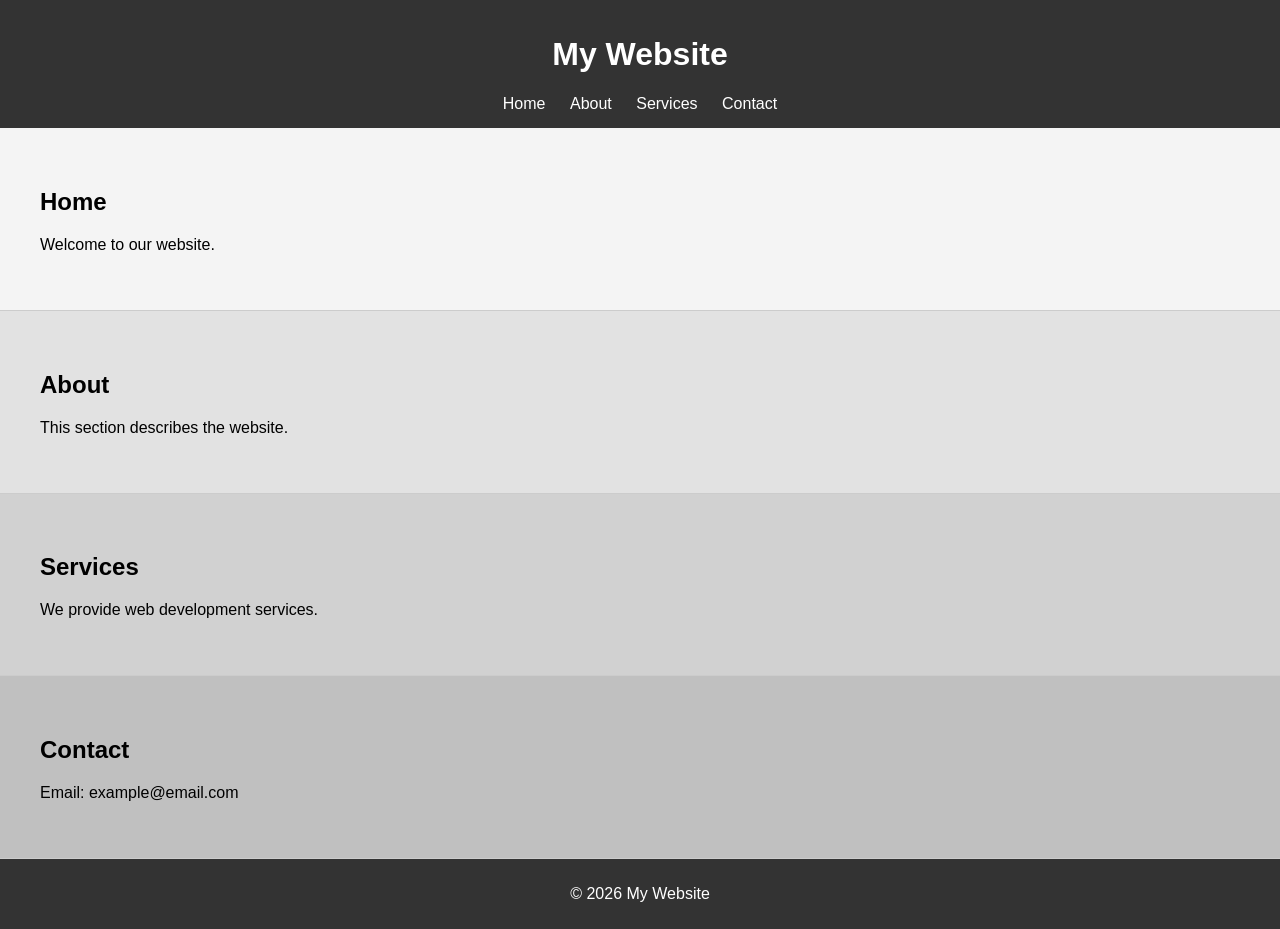
<file: experiments/exp1/index.html>
<!DOCTYPE html>
<html lang="en">
<head>
    <meta charset="UTF-8">
    <title>Multi-Section Webpage</title>
    <link rel="stylesheet" href="style.css">
</head>
<body>

    <header>
        <h1>My Website</h1>
        <nav>
            <a href="#home">Home</a>
            <a href="#about">About</a>
            <a href="#services">Services</a>
            <a href="#contact">Contact</a>
        </nav>
    </header>

    <section id="home">
        <h2>Home</h2>
        <p>Welcome to our website.</p>
    </section>

    <section id="about">
        <h2>About</h2>
        <p>This section describes the website.</p>
    </section>

    <section id="services">
        <h2>Services</h2>
        <p>We provide web development services.</p>
    </section>

    <section id="contact">
        <h2>Contact</h2>
        <p>Email: example@email.com</p>
    </section>

    <footer>
        <p>&copy; 2026 My Website</p>
    </footer>

</body>
</html>
</file>
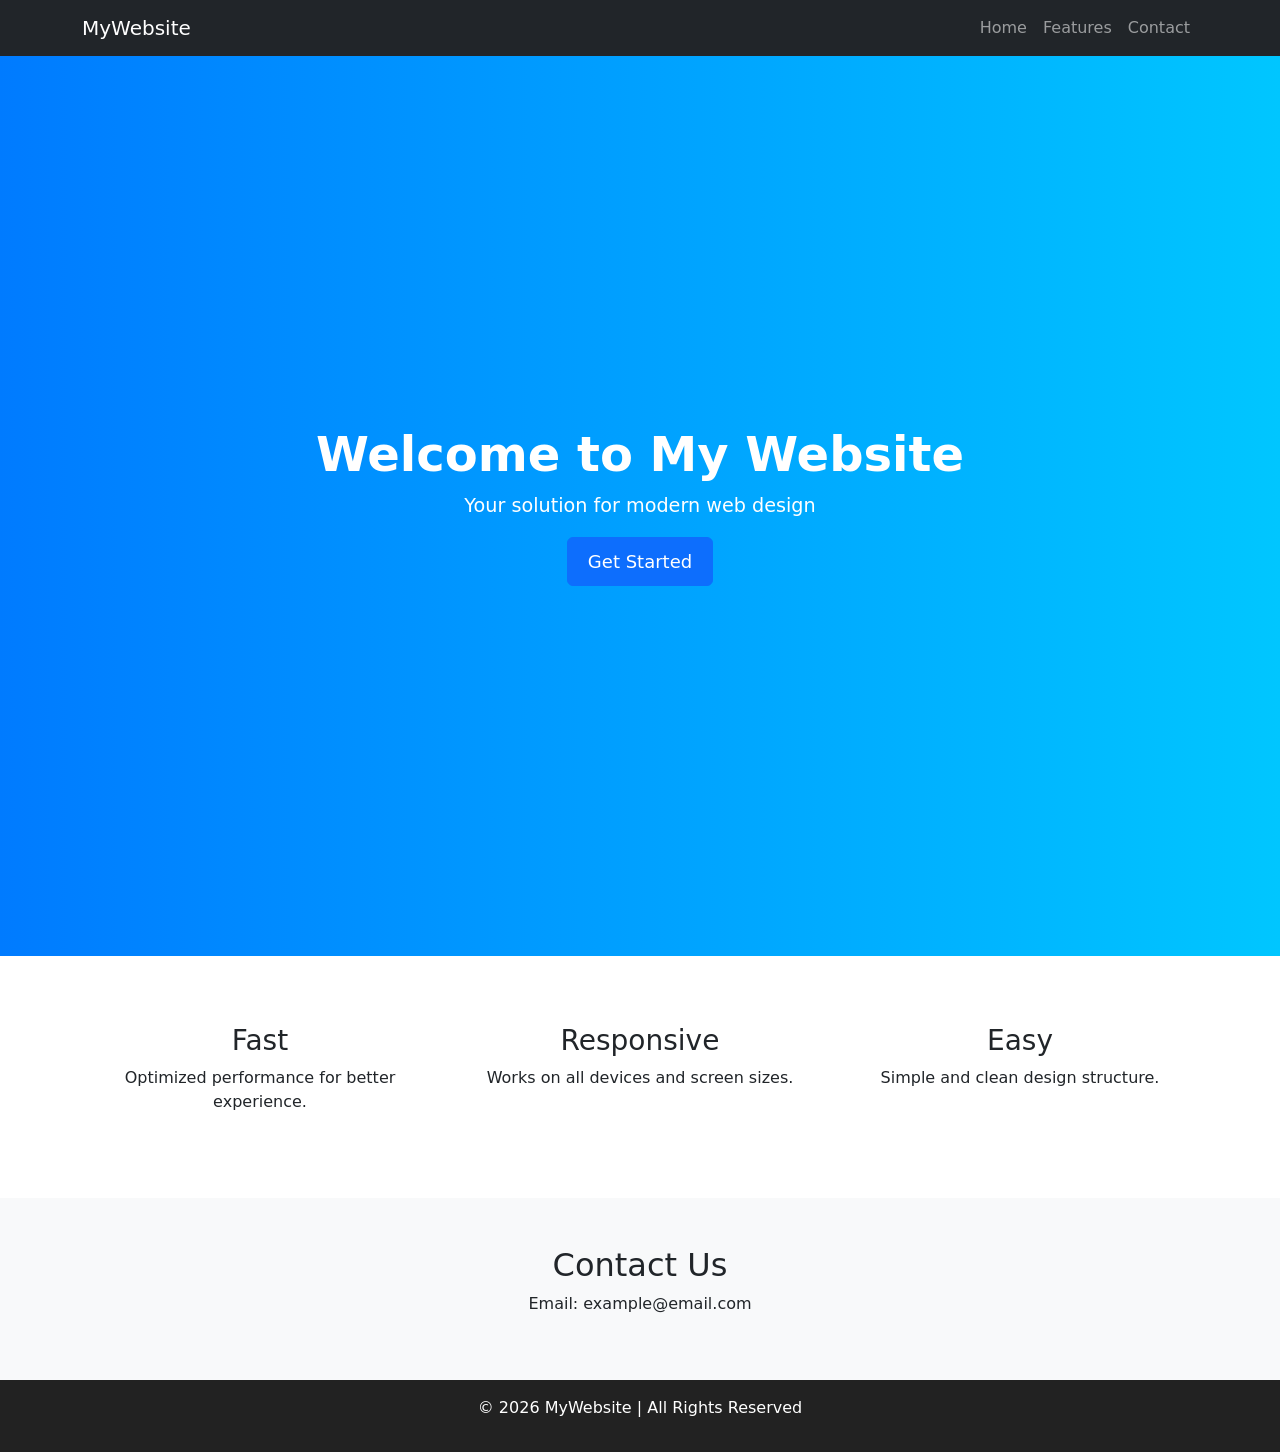
<file: experiments/exp3/index.html>
<!DOCTYPE html>
<html lang="en">
<head>
    <meta charset="UTF-8">
    <meta name="viewport" content="width=device-width, initial-scale=1.0">
    <title>Responsive Landing Page</title>

    <!-- Bootstrap CSS -->
    <link href="https://cdn.jsdelivr.net/npm/bootstrap@5.3.0/dist/css/bootstrap.min.css" rel="stylesheet">

    <style>
        /* Hero Section */
        .hero {
            height: 100vh;
            background: linear-gradient(to right, #007bff, #00c6ff);
            display: flex;
            align-items: center;
            color: white;
        }

        .hero h1 {
            font-size: 3rem;
            font-weight: bold;
        }

        .hero p {
            font-size: 1.2rem;
        }

        .btn-custom {
            padding: 10px 20px;
            font-size: 18px;
        }

        /* Features Section */
        .feature-box {
            padding: 20px;
            transition: transform 0.3s;
        }

        .feature-box:hover {
            transform: scale(1.05);
        }

        /* Footer */
        footer {
            background-color: #222;
            color: white;
        }

        /* Responsive */
        @media (max-width: 768px) {
            .hero h1 {
                font-size: 2rem;
            }
        }
    </style>
</head>

<body>

<!-- Navbar -->
<nav class="navbar navbar-expand-lg navbar-dark bg-dark">
    <div class="container">
        <a class="navbar-brand" href="#">MyWebsite</a>
        <button class="navbar-toggler" data-bs-toggle="collapse" data-bs-target="#navMenu">
            <span class="navbar-toggler-icon"></span>
        </button>

        <div class="collapse navbar-collapse" id="navMenu">
            <ul class="navbar-nav ms-auto">
                <li class="nav-item"><a class="nav-link" href="#">Home</a></li>
                <li class="nav-item"><a class="nav-link" href="#">Features</a></li>
                <li class="nav-item"><a class="nav-link" href="#">Contact</a></li>
            </ul>
        </div>
    </div>
</nav>

<!-- Hero Section -->
<section class="hero text-center">
    <div class="container">
        <h1>Welcome to My Website</h1>
        <p>Your solution for modern web design</p>
        <a href="#" class="btn btn-primary btn-custom">Get Started</a>
    </div>
</section>

<!-- Features Section -->
<section class="py-5">
    <div class="container">
        <div class="row text-center">

            <div class="col-md-4 feature-box">
                <h3>Fast</h3>
                <p>Optimized performance for better experience.</p>
            </div>

            <div class="col-md-4 feature-box">
                <h3>Responsive</h3>
                <p>Works on all devices and screen sizes.</p>
            </div>

            <div class="col-md-4 feature-box">
                <h3>Easy</h3>
                <p>Simple and clean design structure.</p>
            </div>

        </div>
    </div>
</section>

<!-- Contact Section -->
<section class="bg-light py-5">
    <div class="container text-center">
        <h2>Contact Us</h2>
        <p>Email: example@email.com</p>
    </div>
</section>

<!-- Footer -->
<footer class="text-center py-3">
    <p>© 2026 MyWebsite | All Rights Reserved</p>
</footer>

<!-- Bootstrap JS -->
<script src="https://cdn.jsdelivr.net/npm/bootstrap@5.3.0/dist/js/bootstrap.bundle.min.js"></script>

</body>
</html>
</file>
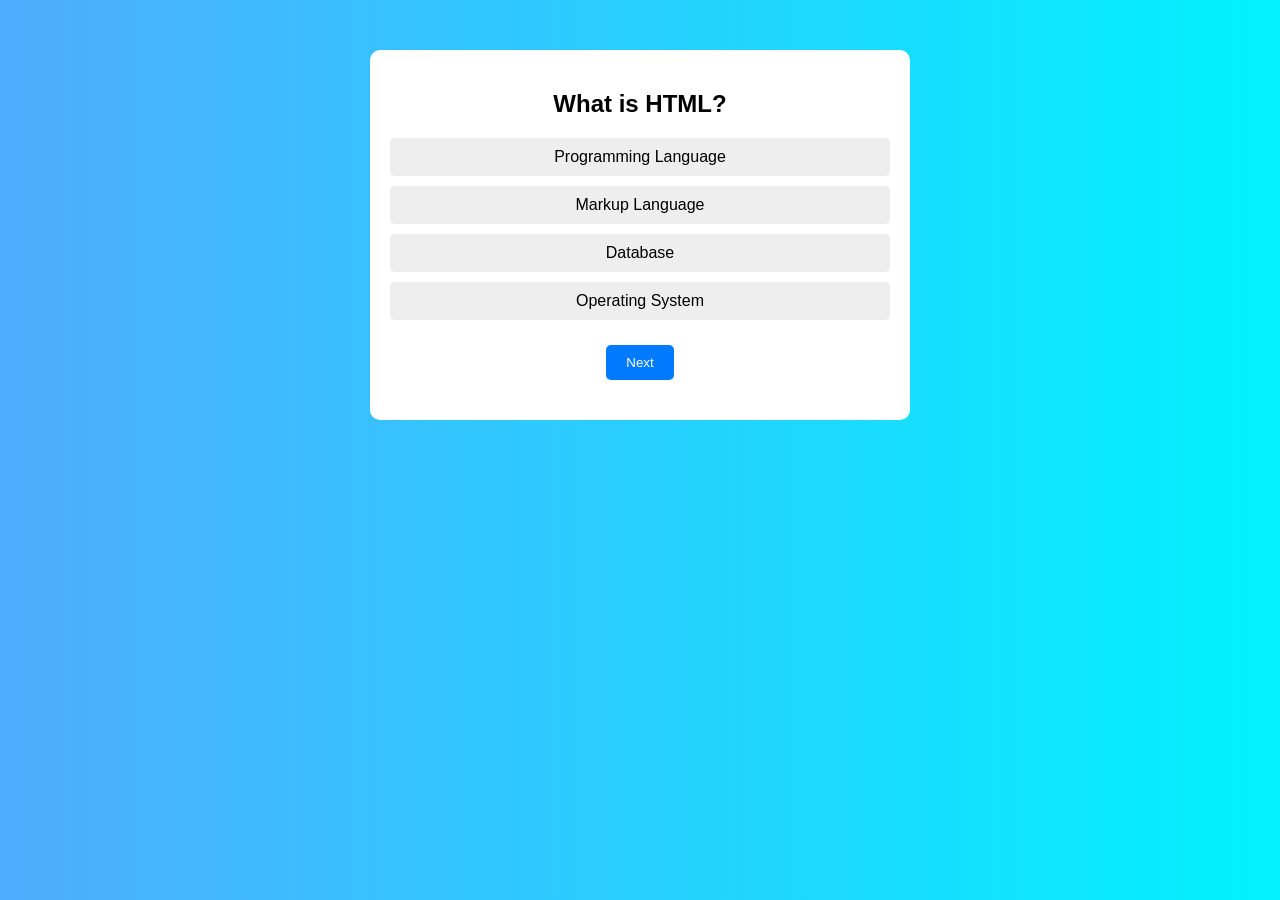
<file: experiments/exp5/index.html>
<!DOCTYPE html>
<html lang="en">
<head>
<meta charset="UTF-8">
<meta name="viewport" content="width=device-width, initial-scale=1.0">
<title>Quiz System</title>

<style>
body {
    font-family: Arial;
    background: linear-gradient(to right, #4facfe, #00f2fe);
    text-align: center;
    margin: 0;
}

.quiz-container {
    background: white;
    width: 90%;
    max-width: 500px;
    margin: 50px auto;
    padding: 20px;
    border-radius: 10px;
}

h2 {
    margin-bottom: 20px;
}

.option {
    display: block;
    margin: 10px 0;
    padding: 10px;
    background: #eee;
    border-radius: 5px;
    cursor: pointer;
}

.option:hover {
    background: #ddd;
}

button {
    margin-top: 15px;
    padding: 10px 20px;
    border: none;
    background: #007bff;
    color: white;
    cursor: pointer;
    border-radius: 5px;
}

button:hover {
    background: #0056b3;
}

#result {
    font-size: 20px;
    font-weight: bold;
}
</style>
</head>

<body>

<div class="quiz-container">
    <h2 id="question">Question here</h2>
    <div id="options"></div>
    <button onclick="nextQuestion()">Next</button>
    <p id="result"></p>
</div>

<script>
const quiz = [
    {
        question: "What is HTML?",
        options: ["Programming Language", "Markup Language", "Database", "Operating System"],
        answer: "Markup Language"
    },
    {
        question: "What is CSS used for?",
        options: ["Structure", "Styling", "Logic", "Database"],
        answer: "Styling"
    },
    {
        question: "Which is a JavaScript framework?",
        options: ["React", "HTML", "CSS", "MySQL"],
        answer: "React"
    }
];

let index = 0;
let score = 0;

function loadQuestion() {
    const q = quiz[index];
    document.getElementById("question").innerText = q.question;

    const optionsDiv = document.getElementById("options");
    optionsDiv.innerHTML = "";

    q.options.forEach(option => {
        const btn = document.createElement("div");
        btn.innerText = option;
        btn.classList.add("option");
        btn.onclick = () => checkAnswer(option);
        optionsDiv.appendChild(btn);
    });
}

function checkAnswer(selected) {
    if (selected === quiz[index].answer) {
        score++;
    }
}

function nextQuestion() {
    index++;
    if (index < quiz.length) {
        loadQuestion();
    } else {
        document.querySelector(".quiz-container").innerHTML =
            "<h2>Quiz Completed</h2><p>Your Score: " + score + "/" + quiz.length + "</p>";
    }
}

loadQuestion();
</script>

</body>
</html>
</file>
<file: experiments/exp1/style.css>
body {
    margin: 0;
    font-family: Arial, sans-serif;
}

header {
    background: #333;
    color: white;
    padding: 15px;
    text-align: center;
}

nav a {
    color: white;
    margin: 10px;
    text-decoration: none;
}

nav a:hover {
    text-decoration: underline;
}

section {
    padding: 40px;
    border-bottom: 1px solid #ccc;
}

#home {
    background: #f4f4f4;
}

#about {
    background: #e2e2e2;
}

#services {
    background: #d1d1d1;
}

#contact {
    background: #c0c0c0;
}

footer {
    background: #333;
    color: white;
    text-align: center;
    padding: 10px;
}
</file>
